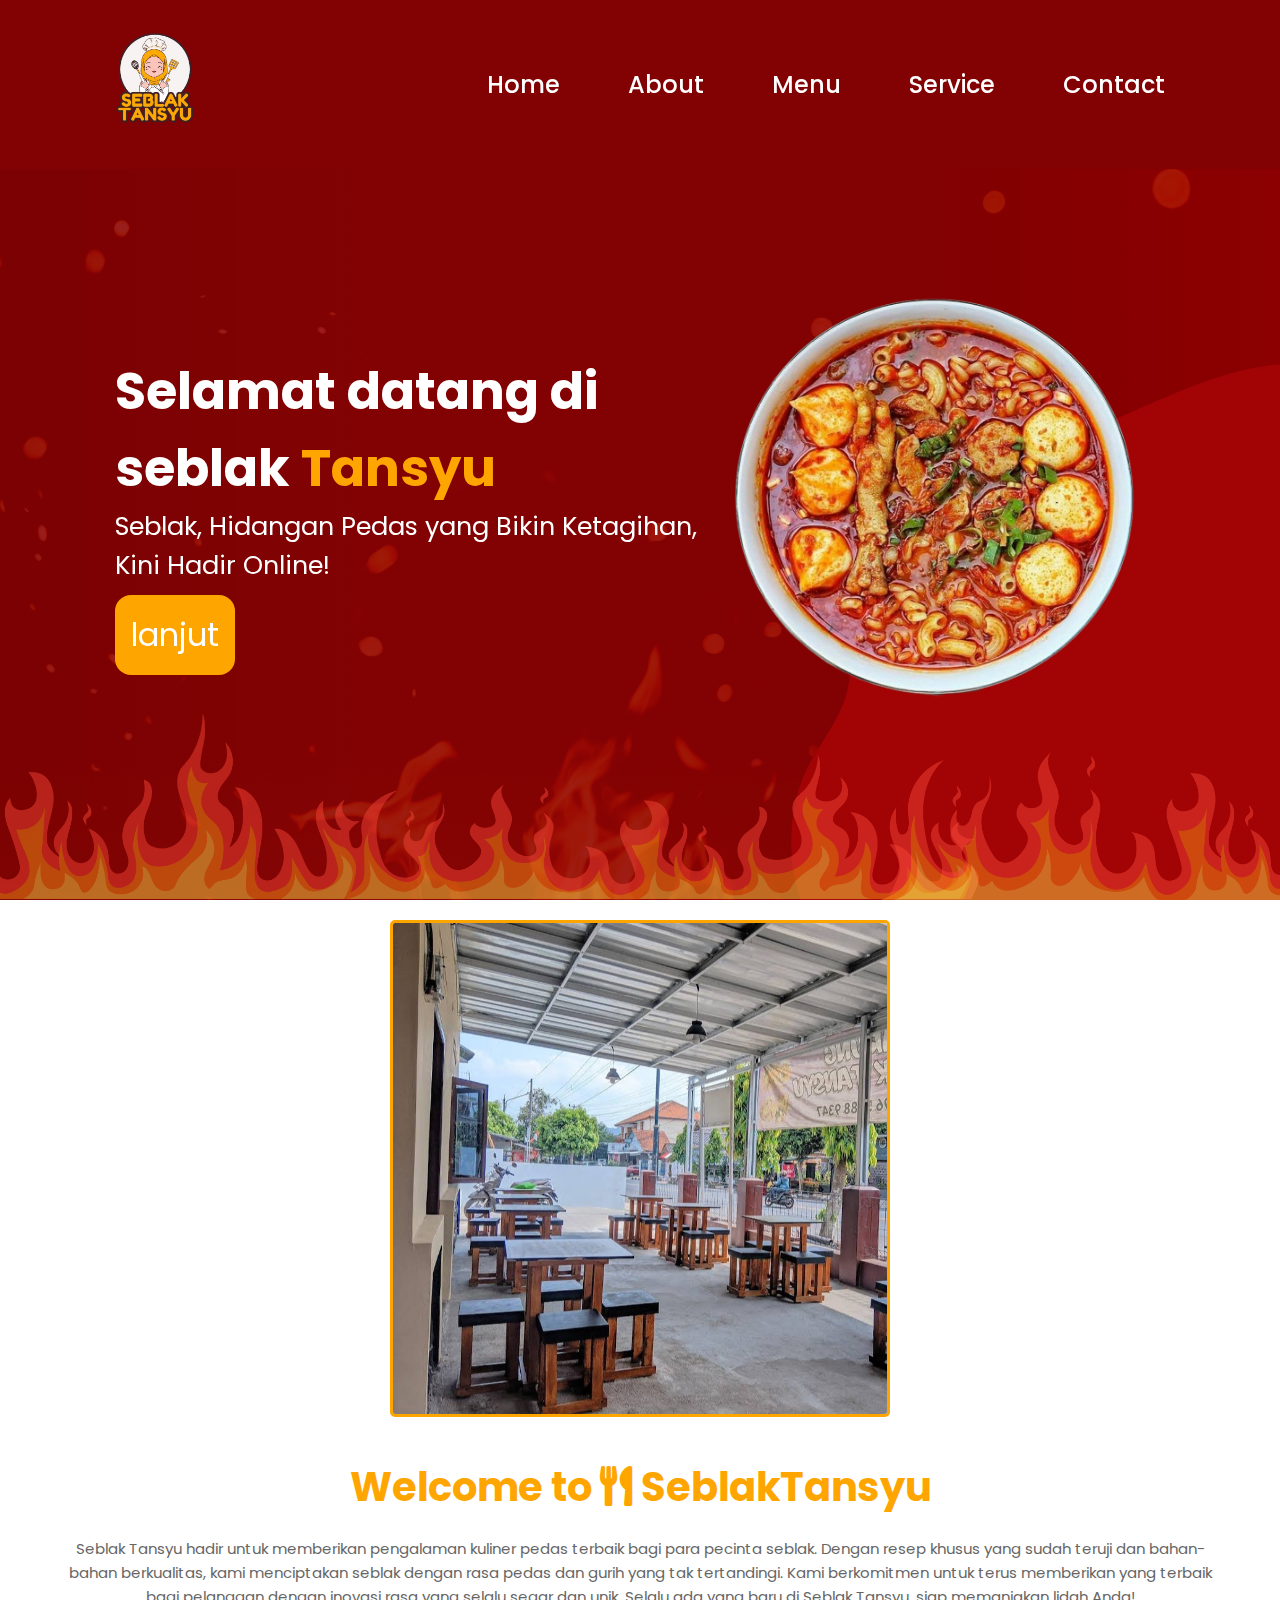
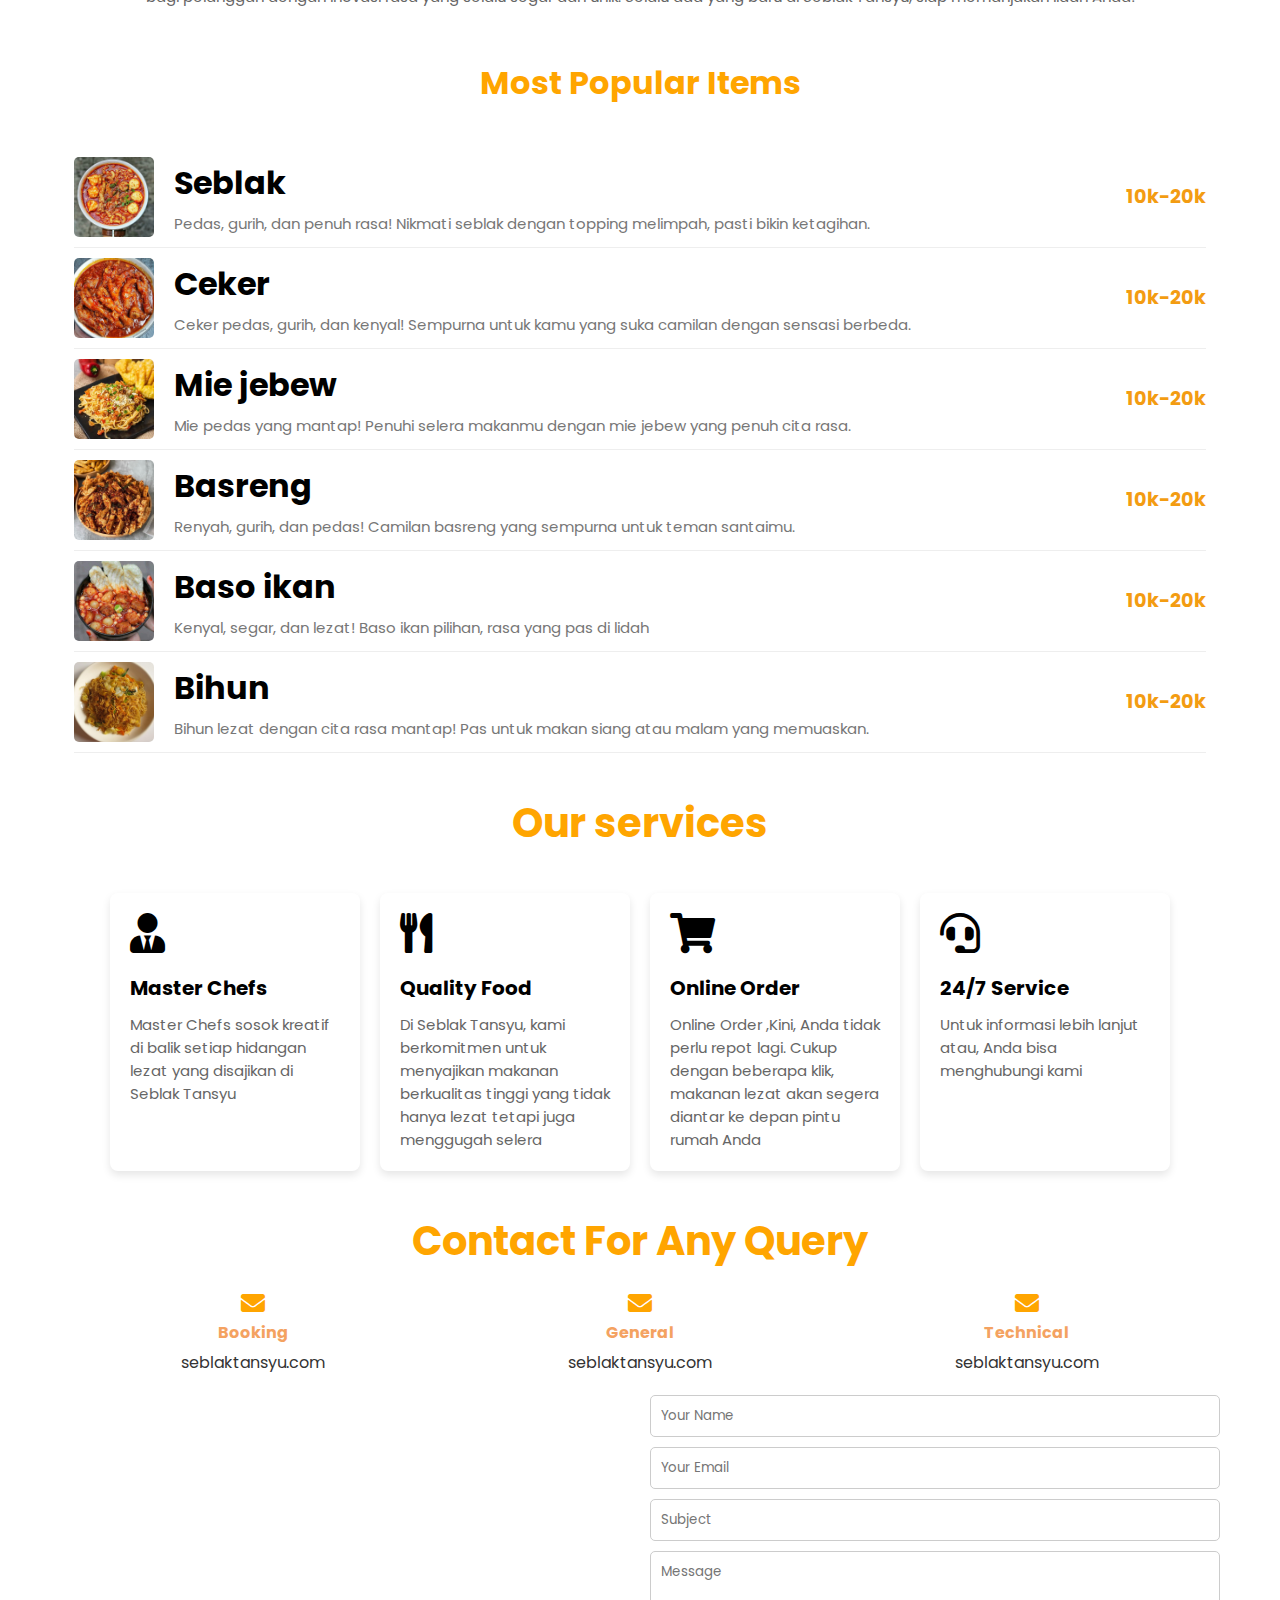
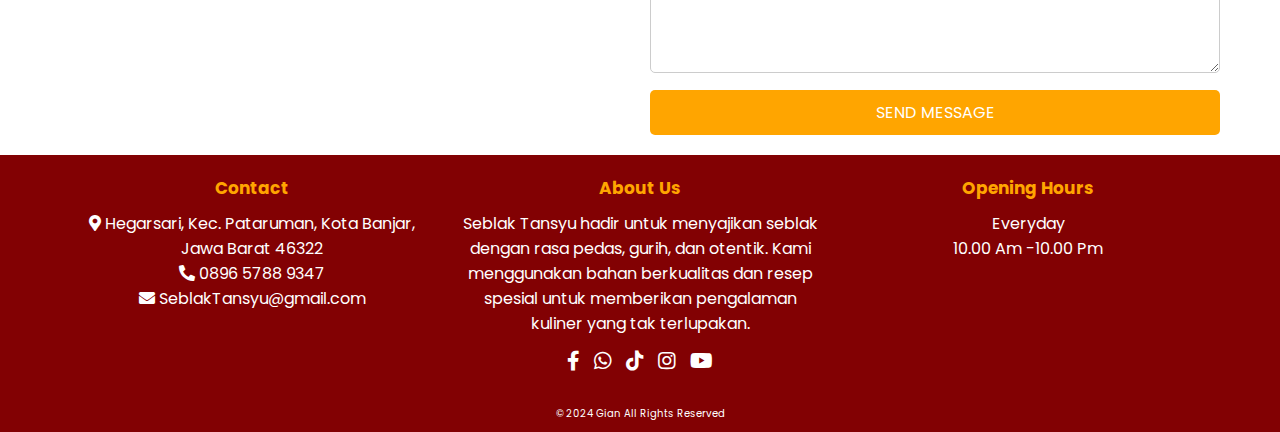
<file: index.html>
<!DOCTYPE html>
<html lang="en">

<head>
    <meta charset="UTF-8">
    <meta http-equiv="X-UA-Compatible" content="IE=edge">
    <meta name="viewport" content="width=device-width, initial-scale=1.0">
    <title>SeblakTansyu</title>
    <link rel="stylesheet" href="style.css">
    <link href='https://unpkg.com/boxicons@2.1.4/css/boxicons.min.css' rel='stylesheet'>
  <link rel="stylesheet" href="https://cdnjs.cloudflare.com/ajax/libs/font-awesome/5.15.3/css/all.min.css">
  <link href="https://unpkg.com/aos@2.3.1/dist/aos.css" rel="stylesheet">
  <script src="https://unpkg.com/aos@2.3.1/dist/aos.js"></script>
</head>
<body>
    <header class="header">
        <a href="#" class="logo"><img src="logoo.png" alt=""></a>
        <input type="checkbox" id="check">
        <label for="check" class="icons">
            <i class='bx bx-menu' id="menu-icon"></i>
            <i class='bx bx-x' id="close-icon"></i>
        </label>
        <nav class="navbar">
            <a href="#">Home</a>
            <a href="about.html">About</a>
            <a href="menu.html">Menu</a>
            <a href="service.html">Service</a>
            <a href="contac.html">Contact</a>
        </nav>
    </header>
    <!--home-->
        <section class="home" id="Home">
     <div data-aos="fade-right" data-aos-duration="2500" class="home-content">
         <h3>Selamat datang
         di seblak <span>Tansyu</span></h3>
         <p>Seblak, Hidangan Pedas yang Bikin Ketagihan, Kini Hadir Online!</p>
         <a href="cv.jpg" class="btn">lanjut</a>
     </div>
     <div data-aos="fade-left" data-aos-duration="2500" class="home-img">
         <img src="home.png">
     </div>
     </section>
            <!--about-->
  <div class="abot">
   <div class="image-container">
    <img alt="Interior view of a restaurant with wooden tables and chairs" height="400" src="abot.jpg" width="600"/>
   </div>
   <div class="about-sectionn">
    <h2>Welcome to
      <i class="fas fa-utensils"></i>
      SeblakTansyu</h2>
    <p>Seblak Tansyu hadir untuk memberikan pengalaman kuliner pedas terbaik bagi para pecinta seblak. Dengan resep khusus yang sudah teruji dan bahan-bahan berkualitas, kami menciptakan seblak dengan rasa pedas dan gurih yang tak tertandingi. Kami berkomitmen untuk terus memberikan yang terbaik bagi pelanggan dengan inovasi rasa yang selalu segar dan unik. Selalu ada yang baru di Seblak Tansyu, siap memanjakan lidah Anda!</p>
 </p>
   </div>
  </div>
     <!--menu-->
       <div class="menu">
   <div class="menuuu">
    <h2>Most Popular Items</h2>
   </div>
   <div class="nav">
   
    
   </div>
   <ul class="item-list">
    <li class="item">
     <img alt="Image of a Chicken Burger" height="80" src="menu-1.jpg" width="80"/>
     <div class="item-info">
      <h3>Seblak</h3>
      <p>Pedas, gurih, dan penuh rasa! Nikmati seblak dengan topping melimpah, pasti bikin ketagihan.</p>
     </div>
     <div class="item-price">
      10k-20k
     </div>
    </li>
 <li class="item">
     <img alt="Image of a Chicken Burger" height="80" src="menu-2.jpg" width="80"/>
     <div class="item-info">
      <h3>Ceker</h3>
      <p>Ceker pedas, gurih, dan kenyal! Sempurna untuk kamu yang suka camilan dengan sensasi berbeda.</p>
     </div>
     <div class="item-price">
      10k-20k
     </div>
    </li>
     <li class="item">
     <img alt="Image of a Chicken Burger" height="80" src="menu-3.jpg" width="80"/>
     <div class="item-info">
      <h3>Mie jebew</h3>
      <p>Mie pedas yang mantap! Penuhi selera makanmu dengan mie jebew yang penuh cita rasa.</p>
     </div>
     <div class="item-price">
      10k-20k
     </div>
    </li>
     <li class="item">
     <img alt="Image of a Chicken Burger" height="80" src="menu-4.jpg" width="80"/>
     <div class="item-info">
      <h3>Basreng</h3>
      <p>Renyah, gurih, dan pedas! Camilan basreng yang sempurna untuk teman santaimu.</p>
     </div>
     <div class="item-price">
      10k-20k
     </div>
    </li>
     <li class="item">
     <img alt="Image of a Chicken Burger" height="80" src="menu-5.jpg" width="80"/>
     <div class="item-info">
      <h3>Baso ikan</h3>
      <p>Kenyal, segar, dan lezat! Baso ikan pilihan, rasa yang pas di lidah</p>
     </div>
     <div class="item-price">
      10k-20k
     </div>
    </li>
     <li class="item">
     <img alt="Image of a Chicken Burger" height="80" src="menu-6.jpg" width="80"/>
     <div class="item-info">
      <h3>Bihun</h3>
      <p>Bihun lezat dengan cita rasa mantap! Pas untuk makan siang atau malam yang memuaskan.</p>
     </div>
     <div class="item-price">
      10k-20k
     </div>
    </li>
   </ul>
  </div>
     <!--sercicee-->
         <div class="servicee">
        <div class="serviss">
            <h2>Our services</h2>
        </div>
        <div class="services">
            <div class="service-box">
                <i class="fas fa-user-tie"></i>
                <h3>Master Chefs</h3>
                <p>Master Chefs sosok kreatif di balik setiap hidangan lezat yang disajikan di Seblak Tansyu</p>
            </div>
            <div class="service-box">
                <i class="fas fa-utensils"></i>
                <h3>Quality Food</h3>
                <p>Di Seblak Tansyu, kami berkomitmen untuk menyajikan makanan berkualitas tinggi yang tidak hanya lezat tetapi juga menggugah selera</p>
            </div>
            <div class="service-box">
                <i class="fas fa-shopping-cart"></i>
                <h3>Online Order</h3>
                <p>Online Order  ,Kini, Anda tidak perlu repot lagi. Cukup dengan beberapa klik, makanan lezat akan segera diantar ke depan pintu rumah Anda</p>
            </div>
            <div class="service-box">
                <i class="fas fa-headset"></i>
                <h3>24/7 Service</h3>
                <p>Untuk informasi lebih lanjut atau, Anda bisa menghubungi kami</p>
            </div>
        </div>
    </div>
    <!--contac-->
      <div class="contak">
        <div class="contacc">
            <h2>Contact For Any Query</h2>
        </div>
        <div class="contact-info">
            <div>
                <i class="fas fa-envelope"></i>
                <p><span>Booking</span
                >seblaktansyu.com</p>
            </div>
            <div>
                <i class="fas fa-envelope"></i>
                <p><span>General</span
                >seblaktansyu.com</p>
            </div>
            <div>
                <i class="fas fa-envelope"></i>
                <p><span>Technical</span
                >seblaktansyu.com</p>
            </div>
        </div>
        <div class="form-container">
            <div class="map">
<iframe src="https://www.google.com/maps/embed?pb=!1m18!1m12!1m3!1d3956.7551386354053!2d108.53870337402482!3d-7.3813153726535266!2m3!1f0!2f0!3f0!3m2!1i1024!2i768!4f13.1!3m3!1m2!1s0x2e6f6360dc85198d%3A0x4edb38c9a8e83e01!2sSeblak%20Tansu%20(Tanjungsukur)!5e0!3m2!1sid!2sid!4v1733366814964!5m2!1sid!2sid" width="600" height="450" style="border:0;" allowfullscreen="" loading="lazy" referrerpolicy="no-referrer-when-downgrade"></iframe>
            </div>
            <div class="form">
                <input type="text" placeholder="Your Name">
                <input type="email" placeholder="Your Email">
                <input type="text" placeholder="Subject">
                <textarea placeholder="Message" rows="5"></textarea>
                <button>SEND MESSAGE</button>
            </div>
        </div>
    </div>
 <!--footer-->
      <div class="footer">
        <div class="column">
            <h3>Contact</h3>
            <p><i class="fas fa-map-marker-alt"></i> Hegarsari, Kec. Pataruman, Kota Banjar, Jawa Barat 46322</p>
            <p><i class="fas fa-phone-alt"></i> 0896 5788 9347</p>
            <p><i class="fas fa-envelope"></i> SeblakTansyu@gmail.com</p>
        </div>
        <div class="column">
             <h3>About Us</h3>
            <p>
Seblak Tansyu hadir untuk menyajikan seblak dengan rasa pedas, gurih, dan otentik. Kami menggunakan bahan berkualitas dan resep spesial untuk memberikan pengalaman kuliner yang tak terlupakan.</p>
            <div class="social-icons">
                <a href="#"><i class="fab fa-facebook-f"></i></a>
                <a href="#"><i class="fab fa-whatsapp"></i></a>
                <a href="#"><i class="fab fa-tiktok"></i></a>
                <a href="#"><i class="fab fa-instagram"></i></a>
                <a href="#"><i class="fab fa-youtube"></i></a>
            </div>
        </div>
        <div class="column">
            <h3>Opening Hours</h3>
            <p>Everyday</p>
            <p>10.00 Am -10.00 Pm</p>
        </div>
    </div>
 <div class="footer-bottom">
        <p>© 2024 Gian All Rights Reserved </p>
    </div>
    <script>
  AOS.init();
</script>
</body>
</html>
</file>
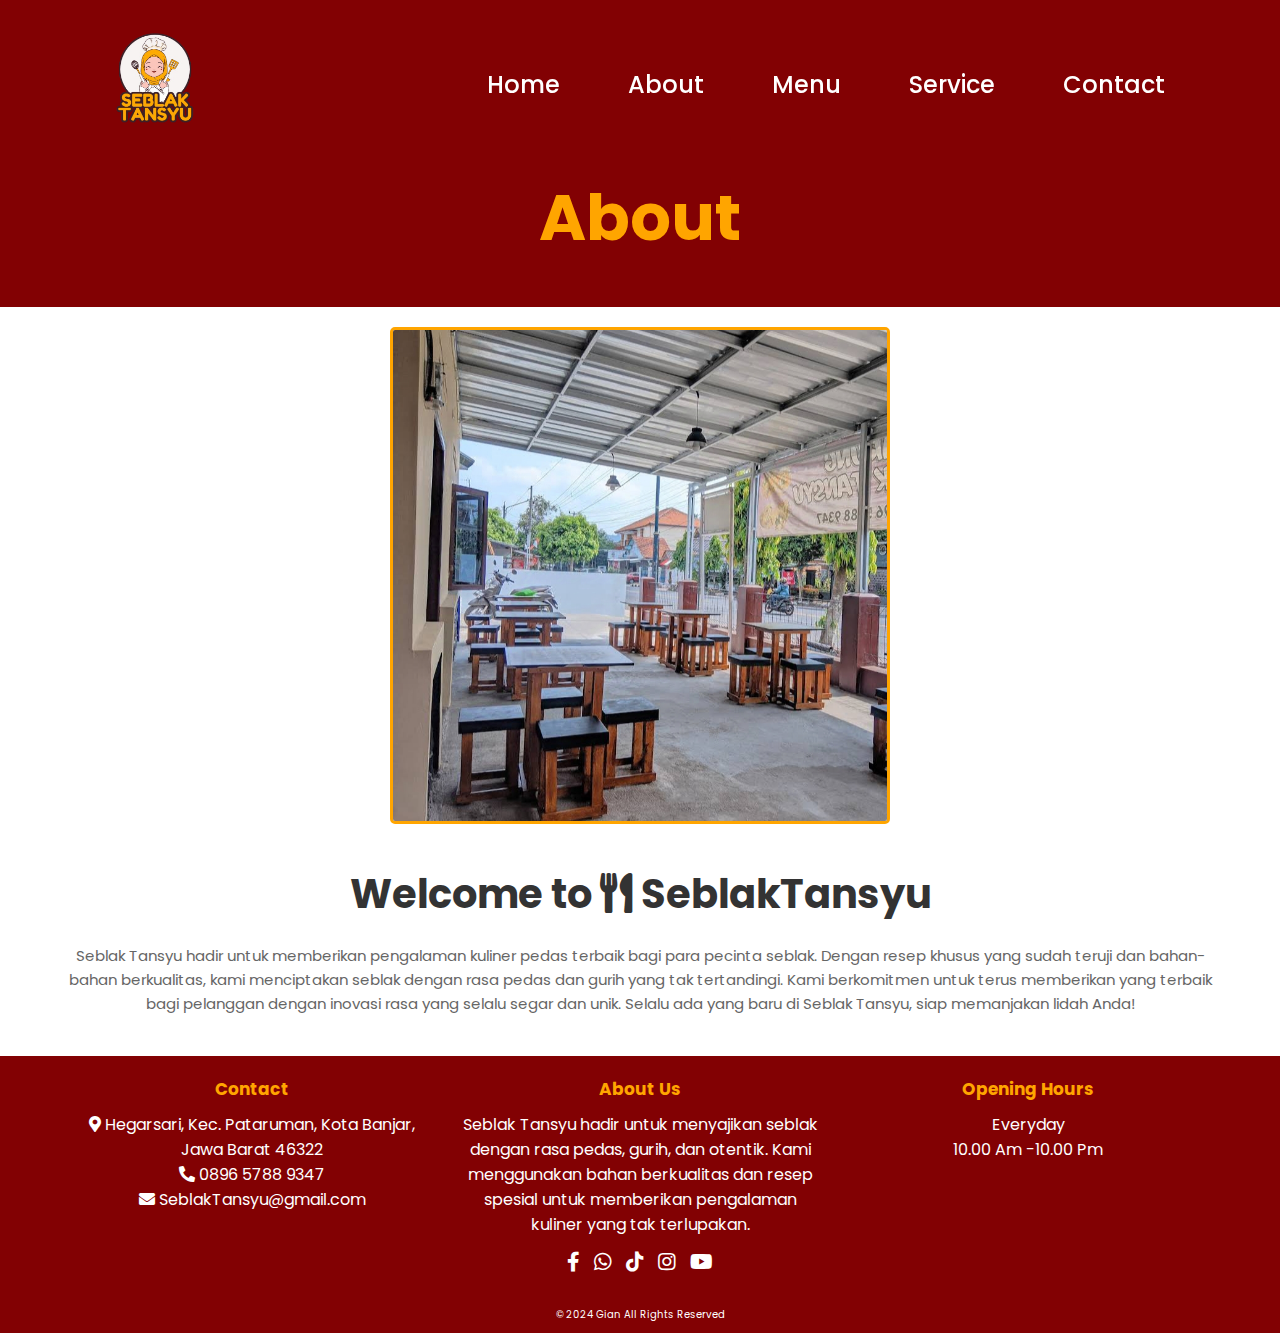
<file: about.html>
<!DOCTYPE html>
<html lang="en">
<head>
    <meta charset="UTF-8">
    <meta name="viewport" content="width=device-width, initial-scale=1.0">
    <meta http-equiv="X-UA-Compatible" content="ie=edge">
    <link rel="stylesheet" href="style.css">
        <link href='https://unpkg.com/boxicons@2.1.4/css/boxicons.min.css' rel='stylesheet'>
  <link rel="stylesheet" href="https://cdnjs.cloudflare.com/ajax/libs/font-awesome/5.15.3/css/all.min.css">
    <title>about</title>
</head>
<body>
      <header class="header">
        <a href="#" class="logo"><img src="logoo.png" alt=""></a>
        <input type="checkbox" id="check">
        <label for="check" class="icons">
            <i class='bx bx-menu' id="menu-icon"></i>
            <i class='bx bx-x' id="close-icon"></i>
        </label>
        <nav class="navbar">
            <a href="index.html">Home</a>
            <a href="about.html">About</a>
            <a href="menu.html">Menu</a>
            <a href="service.html">Service</a>
            <a href="contac.html">Contact</a>
        </nav>
    </header>
  <section class="meno" id="Home">
     <div class="abot-content">
         <h3>About</h3>
    </div>
     </section>
       <!--about-->
  <div class="abot">
   <div class="image-container">
    <img alt="Interior view of a restaurant with wooden tables and chairs" height="400" src="abot.jpg" width="600"/>
   </div>
   <div class="about-section">
    <h2>Welcome to
      <i class="fas fa-utensils"></i>
      SeblakTansyu</h2>
    <p>Seblak Tansyu hadir untuk memberikan pengalaman kuliner pedas terbaik bagi para pecinta seblak. Dengan resep khusus yang sudah teruji dan bahan-bahan berkualitas, kami menciptakan seblak dengan rasa pedas dan gurih yang tak tertandingi. Kami berkomitmen untuk terus memberikan yang terbaik bagi pelanggan dengan inovasi rasa yang selalu segar dan unik. Selalu ada yang baru di Seblak Tansyu, siap memanjakan lidah Anda!</p>
 </p>
   </div>
  </div>
  <!-- footer-->
  <div class="footer">
        <div class="column">
            <h3>Contact</h3>
            <p><i class="fas fa-map-marker-alt"></i> Hegarsari, Kec. Pataruman, Kota Banjar, Jawa Barat 46322</p>
            <p><i class="fas fa-phone-alt"></i> 0896 5788 9347</p>
            <p><i class="fas fa-envelope"></i> SeblakTansyu@gmail.com</p>
        </div>
        <div class="column">
            <h3>About Us</h3>
            <p>
Seblak Tansyu hadir untuk menyajikan seblak dengan rasa pedas, gurih, dan otentik. Kami menggunakan bahan berkualitas dan resep spesial untuk memberikan pengalaman kuliner yang tak terlupakan.</p>
            <div class="social-icons">
                <a href="#"><i class="fab fa-facebook-f"></i></a>
                <a href="#"><i class="fab fa-whatsapp"></i></a>
                <a href="#"><i class="fab fa-tiktok"></i></a>
                <a href="#"><i class="fab fa-instagram"></i></a>
                <a href="#"><i class="fab fa-youtube"></i></a>
            </div>
        </div>
        <div class="column">
            <h3>Opening Hours</h3>
            <p>Everyday</p>
            <p>10.00 Am -10.00 Pm</p>
        </div>
    </div>
 <div class="footer-bottom">
        <p>© 2024 Gian All Rights Reserved </p>
    </div>
</body>
</html>
</file>
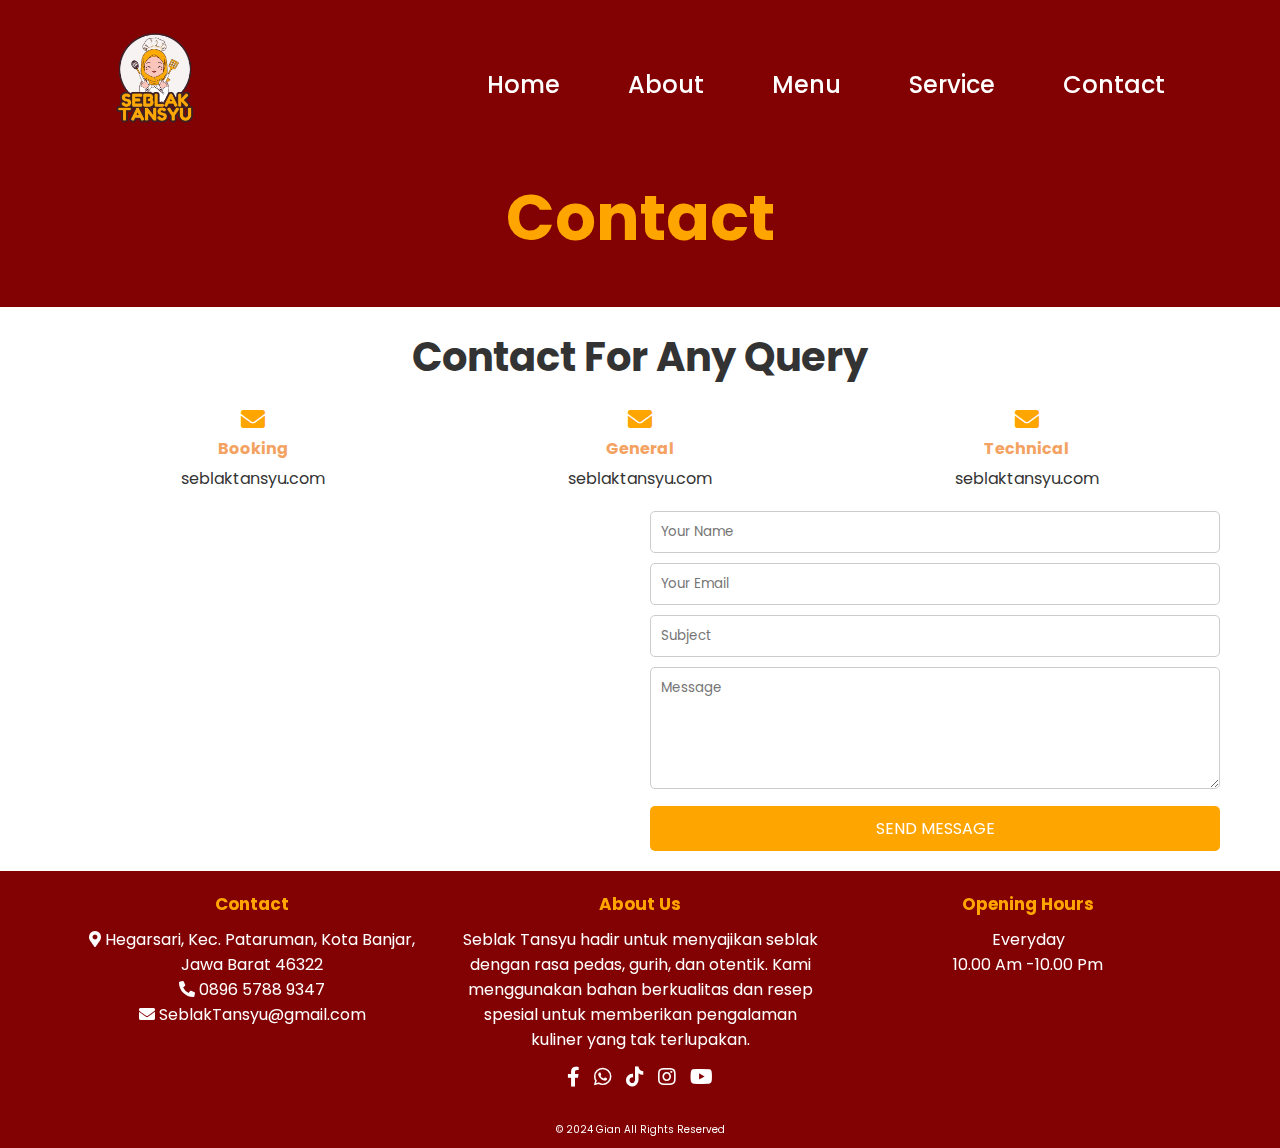
<file: contac.html>
<!DOCTYPE html>
<html lang="en">
<head>
    <meta charset="UTF-8">
    <meta http-equiv="X-UA-Compatible" content="IE=edge">
    <meta name="viewport" content="width=device-width, initial-scale=1.0">
    <link rel="stylesheet" href="style.css">
    <link href='https://unpkg.com/boxicons@2.1.4/css/boxicons.min.css' rel='stylesheet'>
      <link rel="stylesheet" href="https://cdnjs.cloudflare.com/ajax/libs/font-awesome/5.15.3/css/all.min.css">
</head>
<body>
    <header class="header">
        <a href="#" class="logo"><img src="logoo.png" alt=""></a>
        
        <input type="checkbox" id="check">
        <label for="check" class="icons">
            <i class='bx bx-menu' id="menu-icon"></i>
            <i class='bx bx-x' id="close-icon"></i>
        </label>
        <nav class="navbar">
            <a href="index.html">Home</a>
            <a href="about.html">About</a>
            <a href="menu.html">Menu</a>
            <a href="service.html">Service</a>
            <a href="contac.html">Contact</a>
        </nav>
    </header>
   <section class="meno" id="Home">
     <div class="abot-content">
         <h3>Contact</h3>
    </div>
     </section>
<body>
    <div class="contak">
        <div class="contac">
            <h2>Contact For Any Query</h2>
        </div>
        <div class="contact-info">
            <div>
                <i class="fas fa-envelope"></i>
                <p><span>Booking</span>seblaktansyu.com</p>
            </div>
            <div>
                <i class="fas fa-envelope"></i>
                <p><span>General</span>seblaktansyu.com</p>
            </div>
            <div>
                <i class="fas fa-envelope"></i>
                <p><span>Technical</span>seblaktansyu.com</p>
            </div>
        </div>
        <div class="form-container">
            <div class="map">
               <iframe src="https://www.google.com/maps/embed?pb=!1m18!1m12!1m3!1d3956.7551386354053!2d108.53870337402482!3d-7.3813153726535266!2m3!1f0!2f0!3f0!3m2!1i1024!2i768!4f13.1!3m3!1m2!1s0x2e6f6360dc85198d%3A0x4edb38c9a8e83e01!2sSeblak%20Tansu%20(Tanjungsukur)!5e0!3m2!1sid!2sid!4v1733366814964!5m2!1sid!2sid" width="600" height="450" style="border:0;" allowfullscreen="" loading="lazy" referrerpolicy="no-referrer-when-downgrade"></iframe>
            </div>
            <div class="form">
                <input type="text" placeholder="Your Name">
                <input type="email" placeholder="Your Email">
                <input type="text" placeholder="Subject">
                <textarea placeholder="Message" rows="5"></textarea>
                <button>SEND MESSAGE</button>
            </div>
        </div>
    </div>
 <!-- footer-->
      <div class="footer">
        <div class="column">
            <h3>Contact</h3>
            <p><i class="fas fa-map-marker-alt"></i> Hegarsari, Kec. Pataruman, Kota Banjar, Jawa Barat 46322</p>
            <p><i class="fas fa-phone-alt"></i> 0896 5788 9347</p>
            <p><i class="fas fa-envelope"></i> SeblakTansyu@gmail.com</p>
        </div>
        <div class="column">
            <h3>About Us</h3>
            <p>
Seblak Tansyu hadir untuk menyajikan seblak dengan rasa pedas, gurih, dan otentik. Kami menggunakan bahan berkualitas dan resep spesial untuk memberikan pengalaman kuliner yang tak terlupakan.</p>
             <div class="social-icons">
                <a href="#"><i class="fab fa-facebook-f"></i></a>
                <a href="#"><i class="fab fa-whatsapp"></i></a>
                <a href="#"><i class="fab fa-tiktok"></i></a>
                <a href="#"><i class="fab fa-instagram"></i></a>
                <a href="#"><i class="fab fa-youtube"></i></a>
            </div>
        </div>
        <div class="column">
            <h3>Opening Hours</h3>
            <p>Everyday</p>
            <p>10.00 Am -10.00 Pm</p>
        </div>
    </div>
 <div class="footer-bottom">
        <p>© 2024 Gian All Rights Reserved </p>
    </div>
</body>
</html>
</file>
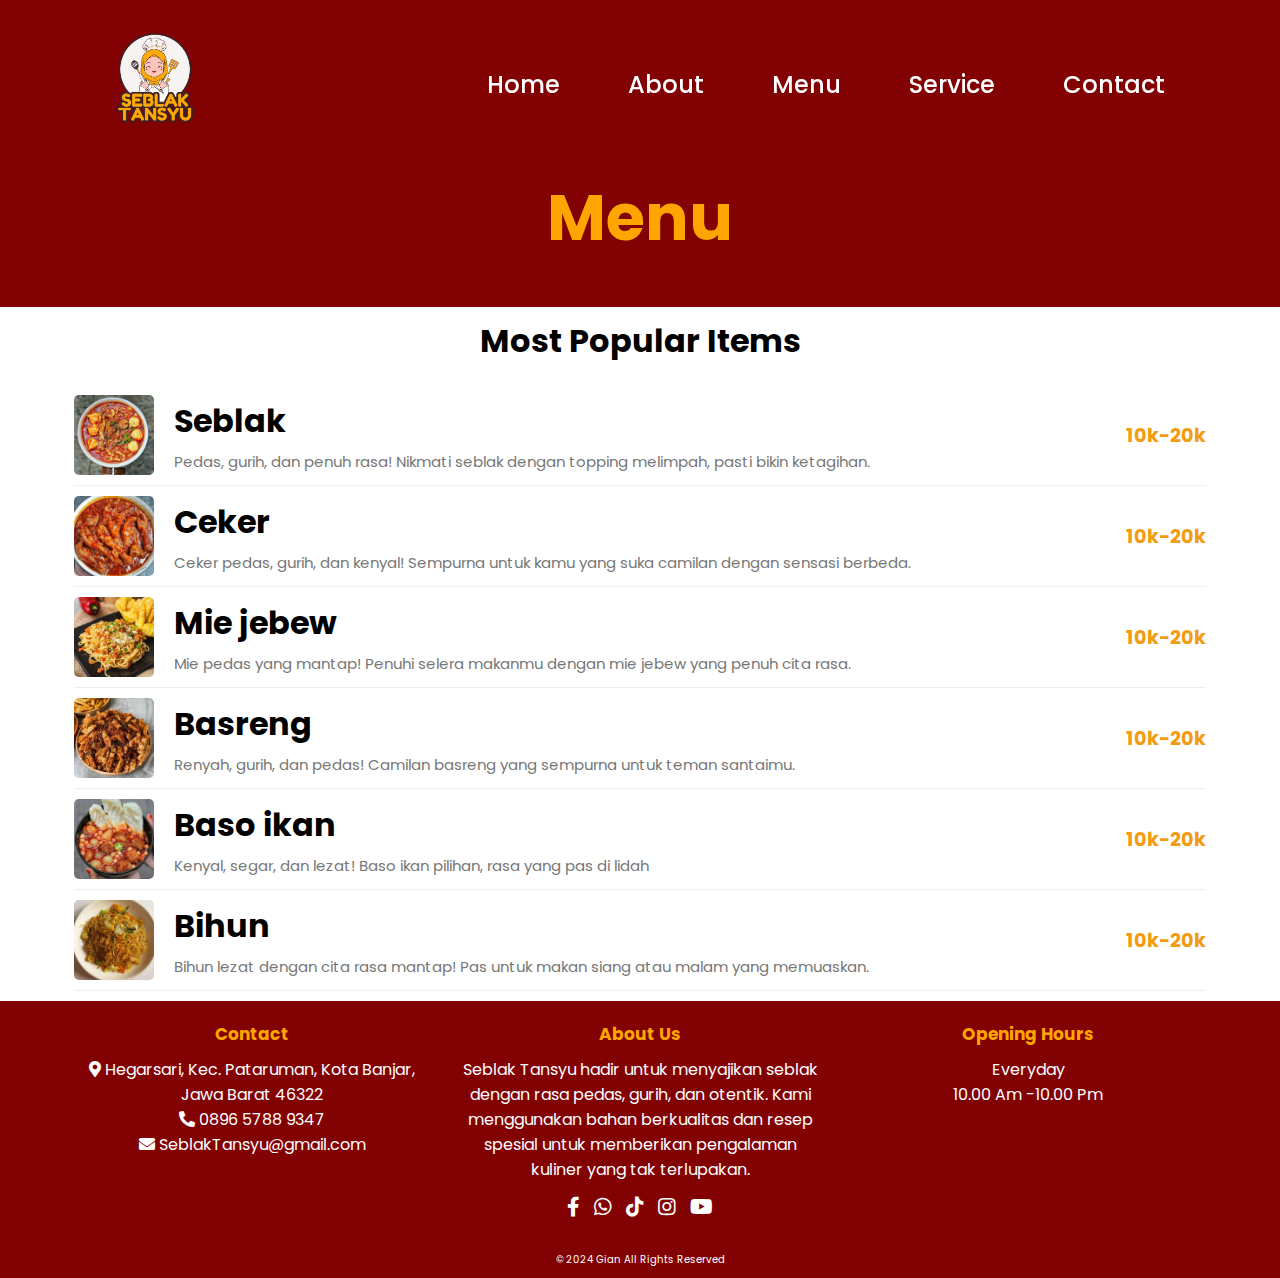
<file: menu.html>
<!DOCTYPE html>
<html lang="en">
<head>
    <meta charset="UTF-8">
    <meta name="viewport" content="width=device-width, initial-scale=1.0">
    <meta http-equiv="X-UA-Compatible" content="ie=edge">
    <title>menu</title>
    <link rel="stylesheet" href="style.css" type="text/css" media="all" />
      <link href='https://unpkg.com/boxicons@2.1.4/css/boxicons.min.css' rel='stylesheet'>
      <link rel="stylesheet" href="https://cdnjs.cloudflare.com/ajax/libs/font-awesome/5.15.3/css/all.min.css">
  <link href="https://fonts.googleapis.com/css2?family=Roboto:wght@400;700&amp;display=swap" rel="stylesheet"/>
</head>
<body>
    <header class="header">
            <a href="#" class="logo"><img src="logoo.png" alt=""></a>
        <input type="checkbox" id="check">
        <label for="check" class="icons">
            <i class='bx bx-menu' id="menu-icon"></i>
            <i class='bx bx-x' id="close-icon"></i>
        </label>
        <nav class="navbar">
            <a href="index.html">Home</a>
            <a href="about.html">About</a>
            <a href="menu.html">Menu</a>
            <a href="service.html">Service</a>
            <a href="contac.html">Contact</a>
        </nav>
    </header>
   <section class="meno" id="Home">
     <div class="meno-content">
         <h3>Menu</h3>
    </div>
     </section>
     <!--menu-->
         <div class="menu">
   <div class="menuu">
    <h2>Most Popular Items</h2>
   </div>

   <ul class="item-list">
    <li class="item">
     <img alt="Image of a Chicken Burger" height="80" src="menu-1.jpg" width="80"/>
     <div class="item-info">
      <h3>Seblak</h3>
      <p>Pedas, gurih, dan penuh rasa! Nikmati seblak dengan topping melimpah, pasti bikin ketagihan.</p>
     </div>
     <div class="item-price">
      10k-20k
     </div>
    </li>
 <li class="item">
     <img alt="Image of a Chicken Burger" height="80" src="menu-2.jpg" width="80"/>
     <div class="item-info">
      <h3>Ceker</h3>
      <p>Ceker pedas, gurih, dan kenyal! Sempurna untuk kamu yang suka camilan dengan sensasi berbeda.</p>
     </div>
     <div class="item-price">
      10k-20k
     </div>
    </li>
     <li class="item">
     <img alt="Image of a Chicken Burger" height="80" src="menu-3.jpg" width="80"/>
     <div class="item-info">
      <h3>Mie jebew</h3>
      <p>Mie pedas yang mantap! Penuhi selera makanmu dengan mie jebew yang penuh cita rasa.</p>
     </div>
     <div class="item-price">
      10k-20k
     </div>
    </li>
     <li class="item">
     <img alt="Image of a Chicken Burger" height="80" src="menu-4.jpg" width="80"/>
     <div class="item-info">
      <h3>Basreng</h3>
      <p>Renyah, gurih, dan pedas! Camilan basreng yang sempurna untuk teman santaimu.</p>
     </div>
     <div class="item-price">
      10k-20k
     </div>
    </li>
     <li class="item">
     <img alt="Image of a Chicken Burger" height="80" src="menu-5.jpg" width="80"/>
     <div class="item-info">
      <h3>Baso ikan</h3>
      <p>Kenyal, segar, dan lezat! Baso ikan pilihan, rasa yang pas di lidah</p>
     </div>
     <div class="item-price">
      10k-20k
     </div>
    </li>
     <li class="item">
     <img alt="Image of a Chicken Burger" height="80" src="menu-6.jpg" width="80"/>
     <div class="item-info">
      <h3>Bihun</h3>
      <p>Bihun lezat dengan cita rasa mantap! Pas untuk makan siang atau malam yang memuaskan.</p>
     </div>
     <div class="item-price">
      10k-20k
     </div>
    </li>
   </ul>
  </div>
<!-- footer-->
<div class="footer">
        <div class="column">

             <h3>Contact</h3>
            <p><i class="fas fa-map-marker-alt"></i> Hegarsari, Kec. Pataruman, Kota Banjar, Jawa Barat 46322</p>
            <p><i class="fas fa-phone-alt"></i> 0896 5788 9347</p>
            <p><i class="fas fa-envelope"></i> SeblakTansyu@gmail.com</p>
        </div>
        <div class="column">
            <h3>About Us</h3>
            <p>
Seblak Tansyu hadir untuk menyajikan seblak dengan rasa pedas, gurih, dan otentik. Kami menggunakan bahan berkualitas dan resep spesial untuk memberikan pengalaman kuliner yang tak terlupakan.</p>
          <div class="social-icons">
                <a href="#"><i class="fab fa-facebook-f"></i></a>
                <a href="#"><i class="fab fa-whatsapp"></i></a>
                <a href="#"><i class="fab fa-tiktok"></i></a>
                <a href="#"><i class="fab fa-instagram"></i></a>
                <a href="#"><i class="fab fa-youtube"></i></a>
            </div>
        </div>
        <div class="column">
            <h3>Opening Hours</h3>
            <p>Everyday</p>
            <p>10.00 Am -10.00 Pm</p>
        </div>
    </div>
    <div class="footer-bottom">
        <p>© 2024 Gian All Rights Reserved </p>
    </div>
</body>
</html>
</file>
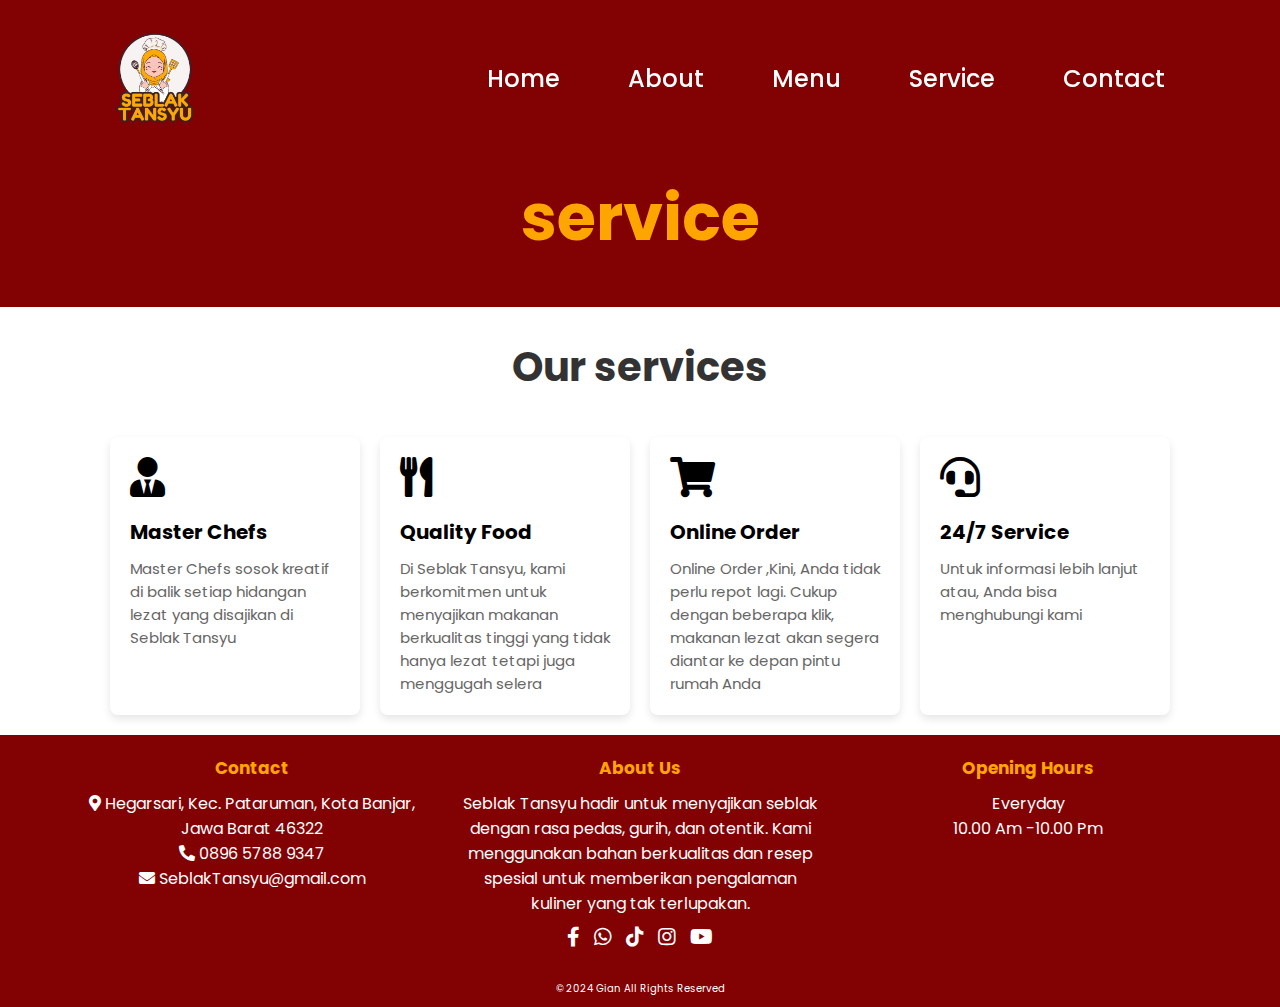
<file: service.html>
<html lang="en">
<head>
    <meta charset="UTF-8">
    <meta name="viewport" content="width=device-width, initial-scale=1.0">
    <meta http-equiv="X-UA-Compatible" content="ie=edge">
    <link rel="stylesheet" href="style.css">
        <link href='https://unpkg.com/boxicons@2.1.4/css/boxicons.min.css' rel='stylesheet'>
  <link rel="stylesheet" href="https://cdnjs.cloudflare.com/ajax/libs/font-awesome/5.15.3/css/all.min.css">
    <title>Service</title>
</head>
<body>
      <header class="header">
        <a href="#" class="logo"><img src="logoo.png" alt=""></a>
        <input type="checkbox" id="check">
        <label for="check" class="icons">
            <i class='bx bx-menu' id="menu-icon"></i>
            <i class='bx bx-x' id="close-icon"></i>
        </label>
        <nav class="navbar">
            <a href="index.html">Home</a>
            <a href="about.html">About</a>
            <a href="menu.html">Menu</a>
            <a href="service.html">Service</a>
            <a href="contac.html">Contact</a>
        </nav>
    </header>
     <section class="meno" id="Home">
     <div class="abot-content">
         <h3>service</h3>
    </div>
     </section>
    <div class="servicee">
        <div class="servis">
            <h2>Our services</h2>
        </div>
        <div class="services">
            <div class="service-box">
                <i class="fas fa-user-tie"></i>
                <h3>Master Chefs</h3>
                <p>Master Chefs sosok kreatif di balik setiap hidangan lezat yang disajikan di Seblak Tansyu</p>
            </div>
            <div class="service-box">
                <i class="fas fa-utensils"></i>
                <h3>Quality Food</h3>
                <p>Di Seblak Tansyu, kami berkomitmen untuk menyajikan makanan berkualitas tinggi yang tidak hanya lezat tetapi juga menggugah selera</p>
            </div>
            <div class="service-box">
                <i class="fas fa-shopping-cart"></i>
                <h3>Online Order</h3>
                <p>Online Order  ,Kini, Anda tidak perlu repot lagi. Cukup dengan beberapa klik, makanan lezat akan segera diantar ke depan pintu rumah Anda</p>
            </div>
            <div class="service-box">
                <i class="fas fa-headset"></i>
                <h3>24/7 Service</h3>
                <p>Untuk informasi lebih lanjut atau, Anda bisa menghubungi kami</p>
            </div>
        </div>
    </div>
 <!-- footer-->
<div class="footer">
        <div class="column">
            <h3>Contact</h3>
            <p><i class="fas fa-map-marker-alt"></i> Hegarsari, Kec. Pataruman, Kota Banjar, Jawa Barat 46322</p>
            <p><i class="fas fa-phone-alt"></i> 0896 5788 9347</p>
            <p><i class="fas fa-envelope"></i> SeblakTansyu@gmail.com</p>
        </div>
        <div class="column">
           <h3>About Us</h3>
            <p>
Seblak Tansyu hadir untuk menyajikan seblak dengan rasa pedas, gurih, dan otentik. Kami menggunakan bahan berkualitas dan resep spesial untuk memberikan pengalaman kuliner yang tak terlupakan.</p>
           <div class="social-icons">
                <a href="#"><i class="fab fa-facebook-f"></i></a>
                <a href="#"><i class="fab fa-whatsapp"></i></a>
                <a href="#"><i class="fab fa-tiktok"></i></a>
                <a href="#"><i class="fab fa-instagram"></i></a>
                <a href="#"><i class="fab fa-youtube"></i></a>
            </div>
        </div>
        <div class="column">
            <h3>Opening Hours</h3>
            <p>Everyday</p>
            <p>10.00 Am -10.00 Pm</p>
        </div>
    </div>
 <div class="footer-bottom">
        <p>© 2024 Gian All Rights Reserved </p>
    </div>
</body>
</html>
</file>
<file: style.css>
@import url("https://fonts.googleapis.com/css2?family=Poppins:wght@300;400;500;600;700;800;900&display=swap");

* {
  margin: 0;
  padding: 0;
  box-sizing: border-box;
  font-family: "Poppins", sans-serif;
}

body{
margin: 0;
  padding: 0;
}
section {
    min-height: 100vh;
    padding: 10rem 9% 2rem;
}
.header{
    position: fixed;
    top: 0;
    left: 0;
    width: 100%;
    background: #740104;
    padding: 2rem 9%;
    display: flex;
    justify-content: space-between;
    align-items: center;
    z-index: 100;
}

.header:before{
    content: '';
    position: absolute;
    top:0;
    left: 0;
    width: 100%;
    height: 100%;
    background:#820103;
    backdrop-filter: blur(50px);
    z-index: -1;
}

.logo{
    font-size: 2rem;
    color: white;
    text-decoration: none;
    font-weight: 700;
}
.header i{
    font-size:5rem;
}
.logo img{
    width: 5rem;
}

.navbar a{
    font-size: 1.5rem;
    color: white;
    text-decoration: none;
    font-weight: 500;
    margin-left: 4rem;
}

.navbar a:hover{
    color: orange;
}

#check{
    display: none;
}

.icons{
    font-size:2.8rem;
    color: white;
    cursor: pointer;
    display: none;
}


.home {
    min-height: 100vh;
    display:flex;
    background: url('bg.png') no-repeat;
    justify-items: center;
    align-items: center;
    background-size: cover; 
    background-position: center;
    
}

.home-img img {
    width:35vw;
    height: auto;
    animation: rotate 9s linear infinite;
}

@keyframes rotate {
    from {
    transform: rotate(0deg);
    }
    to {
    transform: rotate(360deg);
    }
}

.home-content h3{
    font-size: 3.2rem;
    font-weight: 700;
    color: white;
}

.home-content h3:nth-of-type(2){
    margin-bottom: 2rem;
}

span{
    color:orange;
}

.home-content p{
    font-size: 1.6rem;
    color: white;
}


.btn {
    margin-top: 10px;
    display: inline-block;
    padding: 1rem;
    text-decoration: none;
    background:orange;
    border-radius: 1rem;
    font-size: 2rem;
    color:white;
}

.btn:hover{
    background: white;
    color:orange;
}

.meno {
     min-height: 60px;
     background-color: #820103;
     text-align:center;
    
}

.meno-content h3{
    margin: 10px;
    font-size: 4rem;
    font-weight: 700;
    color: orange;
}


.abot-content h3{
    margin: 10px;
    font-size: 4rem;
    font-weight: 700;
    color: orange;
}
    
          .menu {
            width: 90%;
            max-width: 1200px;
            margin: 0 auto;
            padding: 10px;
            
        }
        .menuu {
            text-align: center;
            margin-bottom: 20px
           
        }
        .menuu h2 {
            font-size: 2em;
            margin: 0;
            font-family: "Poppins", sans-serif;
            color: black;
        }
        
                .menuuu{
            text-align: center;
            margin-bottom: 20px
        }
        .menuuu h2 {
            font-size: 2em;
            margin: 0;
            font-family: "Poppins", sans-serif;
            color: orange;
        }
        .nav {
            display: flex;
            justify-content: center;
            margin-bottom: 20px;
        }
        .nav div {
            margin: 0 10px;
            text-align: center;
        }
        .nav div i {
            font-size: 2em;
            color:black;
        }
        .nav div p {
            margin: 5px 0 0;
            font-weight: bold;
        }
        .nav div.active p {
            color: black;
        }
        .nav div.active i {
            color: black;
        }
        .item-list {
            list-style: none;
            padding: 0;
            margin: 0;
        }
        .item {
            display: flex;
            align-items: center;
            justify-content: space-between;
            padding: 10px 0;
            border-bottom: 1px solid #eee;
        }
        .item img {
            width: 80px;
            height: 80px;
            object-fit: cover;
            border-radius: 5px;
            margin-right: 20px;
        }
        .item-info {
            flex: 1;
        }
        
    
        .item-info h3 {
            margin: 0;
            font-size: 2em;
        }
        .item-info p {
            font-size: 15px;
            margin: 5px 0 0;
            color: #777;
        }
        .item-price {
            font-size: 1.2em;
            color: #f39c12;
            font-weight: bold;
        }


          .abot {
            width: 90%;
            max-width: 1200px;
            margin: 0 auto;
            padding: 20px 0;
        }
        .image-container {
            text-align: center;
            margin-bottom: 40px;
        }
        .image-container img {
            width: 100%;
            max-width: 500px;
            border-radius: 5px;
            height: auto;
            display: block;
            margin: 0 auto;
            border: 3.5px solid orange;
        }
        .about-section {
            text-align: center;
        }
        .about-section h2 {
            font-size: 2.5em;
            margin: 0;
            color: #333;
        }
        .about-section h2 span {
            color: #ff9900;
        }
        .about-section p {
            font-size: 15px;
            line-height: 1.6;
            color: #666;
            margin: 20px 0;
        }
        .about-section .highlight {
            color: #ff9900;
            font-weight: bold;
        }
        
                .about-sectionn {
            text-align: center;
        }
        .about-sectionn h2 {
            font-size: 2.5em;
            margin: 0;
            color: orange;
        }
        .about-sectionn h2 span {
            color: #ff9900;
        }
        .about-sectionn p {
            font-size: 15px;
            line-height: 1.6;
            color: #666;
            margin: 20px 0;
        }
        .about-sectionn .highlight {
            color: #ff9900;
            font-weight: bold;
        }


        .servicee {
            max-width: 1200px;
            margin: 0 auto;
            padding: 20px;
            
        }
        .servis {
            margin-bottom: 40px;
            text-align: center;
        }
        .servis h2 {
            font-size: 2.5em;
            color: #333;
            margin: 10px 0;
            
        }
        .servis p {
            font-size: 15px;
            color: #ff9900;
            margin: 0;
        }
                .serviss {

            margin-bottom: 40px;

            text-align: center;
        }
        .serviss h2 {
            font-size: 2.5em;
            color: orange;
            margin: 10px 0;
            
        }
        .serviss p {
            font-size: 15px;
            color: #ff9900;
            margin: 0;
        }
        .services {
            display: flex;
            flex-wrap: wrap;
            justify-content: center;
            gap: 20px;
        }
        .service-box {
            background-color: #fff;
            border-radius: 8px;
            box-shadow: 0 4px 8px rgba(0, 0, 0, 0.1);
            padding: 20px;
            width: 250px;
            text-align: left;
        }
      .service-box:hover{
          background-color: orange;
          color: white;
      }
          
        .service-box i {
            font-size: 40px;
            margin-bottom: 10px;
        }
        .service-box h3 {
            font-size: 20px;
            margin: 10px 0;
        }
        .service-box p {
            font-size: 15px;
            color: #666;
        }
        .service-box.highlight p {
            color: #fff;
        }


           .contak {
            max-width: 1200px;
            margin: 0 auto;
            padding: 20px;
            text-align: center;
        }
        .contac {
            margin-bottom: 20px;
        }
        .contac h2 {
            font-size: 2.5em;
            color: #333;
        }
        .contac p {
            font-size: 1.5em;
            color: #f4a261;
            font-weigh:700;
        }
          .contacc {
            margin-bottom: 20px;
        }
        .contacc h2 {
            font-size: 2.5em;
            color: orange;
        }
        .contacc p {
            font-size: 1.5em;
            color: #f4a261l;
            font-weight: 700;
        }
        .contact-info {
            display: flex;
            justify-content: space-around;
            margin-bottom: 20px;
        }
        .contact-info div {
            text-align: center;
        }
        .contact-info i {
            color: orange;
            font-size:1.5em;
            margin-bottom: 5px;
        }
        .contact-info p {
            margin: 0;
            font-size: 1em;
            color: #333;
        }
        .contact-info p span {
            display: block;
            color: #f4a261;
            font-weight: 700;
            margin-bottom: 5px;
        }
        .form-container {
            display: flex;
            justify-content: space-between;
            flex-wrap: wrap;
        }
        .form-container .map {
            flex: 1;
            min-width: 300px;
            margin-right: 20px;
        }
        .form-container .form {
            flex: 1;
            min-width: 300px;
        }
        .form-container iframe {
            width: 100%;
            height: 300px;
            border: 0;
        }
        .form input, .form textarea {
            width: 100%;
            padding: 10px;
            margin-bottom: 10px;
            border: 1px solid #ccc;
            border-radius: 5px;
        }
        .form button {
            width: 100%;
            padding: 10px;
            background-color: orange;
            color: #fff;
            border: none;
            border-radius: 5px;
            font-size: 1em;
            cursor: pointer;
        }
        .form button:hover {
            background-color: orange;
        }

        .footer {
            background-color: #820103;
            color: white;
            text-align: center;
            padding: 20px 0;
        }
        .footer .column {
            display: inline-block;
            width: 30%;
            vertical-align: top;
            padding: 0 10px;
        }
        .footer h3 {
            font-family: "Poppins", sans-serif;
            font-size: 17px;
            margin-bottom: 10px;
            color: orange;
        }
        .footer p, .footer a {
            color: white;
            font-size: 16px;
            text-decoration: none;
        }
        .footer .social-icons {
            margin-top: 10px;
        }
        .footer .social-icons a {
            color: white;
            margin: 0 5px;
            font-size: 20px;
        }
        .footer-bottom{
            text-align: center;
            background-color:#820103;
            color: white;
            font-size: 10px;
            padding-block: 10px;
        }
       
    
    @media (max-width:992px){
    .header{
        padding: 2rem 3%;
    }
    .section {
        padding: 10rem 3% 2rem;
    }
     html {
        font-size: 55%;
    }
}

@media (max-width:768px){
    .icons{
        display: inline-flex;
    }
     .navbar{
        position: absolute;
        top: 100%;
        left:0;
        width:100%;
        height: 0;
        background:#820103;
        backdrop-filter: blur(50px);
        box-shadow: 0 .5rem 1rem rgba(0,0,0, .1);
        overflow: hidden;
        transition: .3s ease;
    }

    #check:checked~.navbar{
        height:17.7rem;
    }
    
    .navbar a{
        display:block;
        font-size: 1.1rem;
        margin: 1.5rem 0;
        text-align: center;
    }
    #check:checked~.icons #menu-icon{
        display: none;
    }
    .icons #close-icon{
        display: none;
    }

    #check:checked~.icons #close-icon{
    display: block;
    }

            .menuu h2 {
                font-size: 2em;
            }
            .nav div i {
                font-size: 1.5em;
            }
            .nav div p {
                font-size: 0.9em;
            }
            .item {
                flex-direction: row;
                align-items: center;
            }
            .item img {
                margin-bottom: 0;
            }
            .item-price {
                align-self: flex-end;
            }
             .service-box {
                width: 100%;
            }
              
            
            .form-container {
                flex-direction: column;
            }
            .form-container .map, .form-container .form {
                margin-right: 0;
            }
                        .footer .column {
                display: block;
                width: 100%;
                margin-bottom: 20px;
            }
}
</file>
